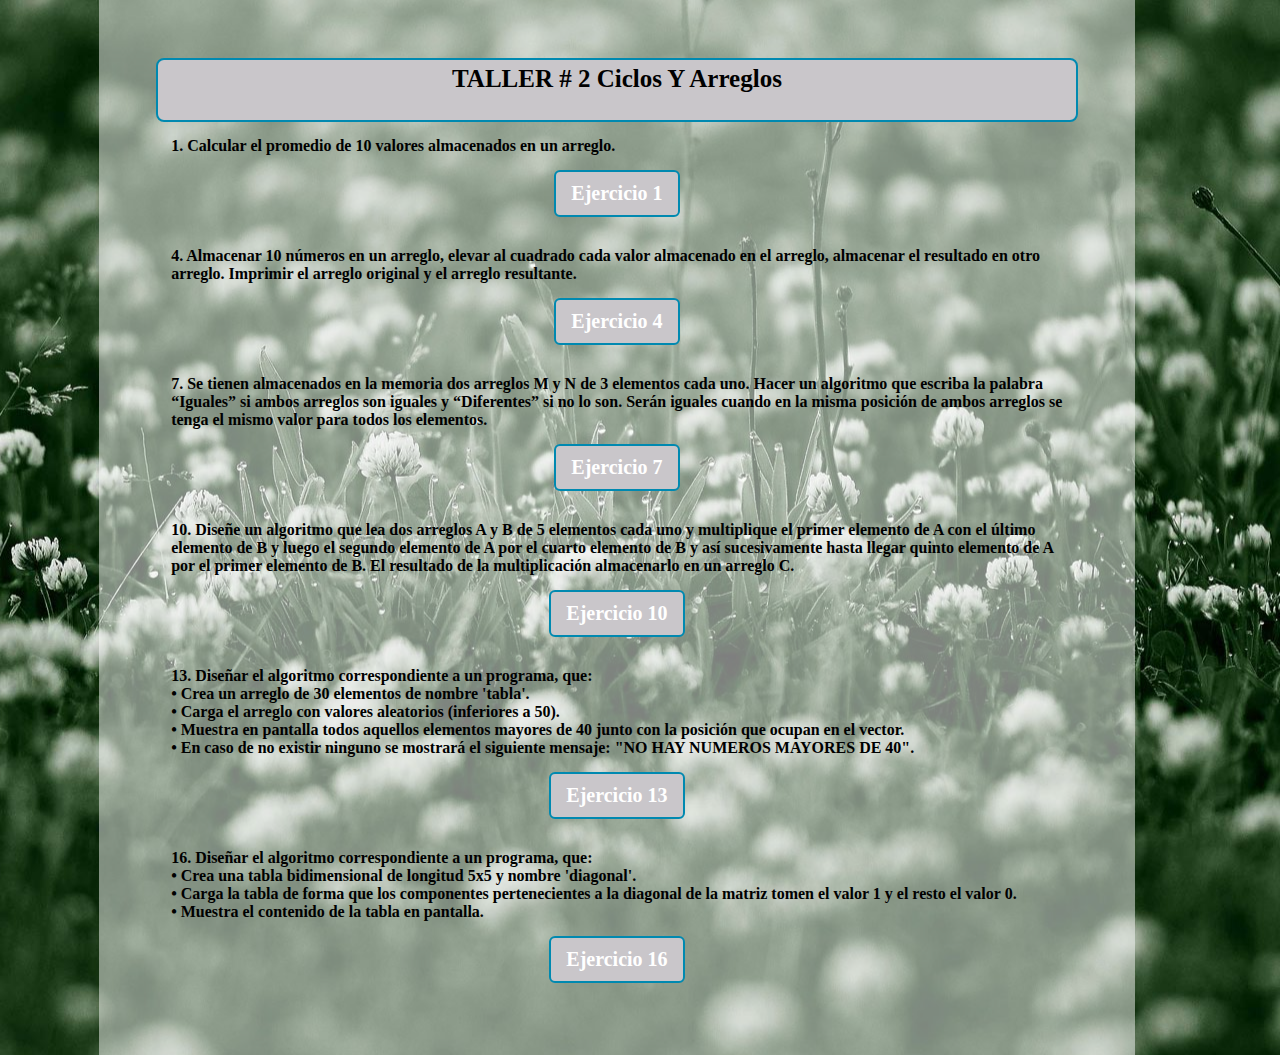
<file: Ciclos_Y_Arreglos/index.html>
<DOCTYPE html>
<html>
<head>
	<title>Ciclos Y Arreglos</title>
	<meta charset="utf-8">
	<link rel="stylesheet" type="text/css" href="css/estilos.css">
	<link rel="shortcut icon" type="imege/x-icon" href="image/hojadevida.png"/>
</head>
<body background="image/green.jpg">
	
    <div class="fondito"> 
      
			<div class="E1">TALLER # 2  Ciclos Y Arreglos</div>
			
			<div class="E3">
				<div>1. Calcular el promedio de 10 valores almacenados en un arreglo.</div>

			<div class="textito">
				<div class="boton">
				<a href="Ejercicio01.php"><input type="button" class="button" value=" Ejercicio 1 "/></a>
				</div>
			</div>
			</div>

			<div class="E3">
				<div>4. Almacenar 10 números en un arreglo, elevar al cuadrado cada valor almacenado en el arreglo, almacenar el resultado en otro</div><div>arreglo. Imprimir el arreglo original y el arreglo resultante.</div>

			<div class="textito">
				<div class="boton">
				<a href="Ejercicio04.php"><input type="button" class="button" value=" Ejercicio 4 "/></a>
				</div>
			</div>
			</div>

			<div class="E3">
				<div>7. Se tienen almacenados en la memoria dos arreglos M y N de 3 elementos cada uno. Hacer un algoritmo que escriba la palabra</div>
				<div>“Iguales” si ambos arreglos son iguales y “Diferentes” si no lo son. Serán iguales cuando en la misma posición de ambos arreglos se</div>
				<div>tenga el mismo valor para todos los elementos.</div>

			<div class="textito">
				<div class="boton">
				<a href="Ejercicio07.php"><input type="button" class="button" value=" Ejercicio 7 "/></a>
				</div>
			</div>
			</div>

			<div class="E3">
				<div>10. Diseñe un algoritmo que lea dos arreglos A y B de 5 elementos cada uno y multiplique el primer elemento de A con el último</div> 
				<div>elemento de B y luego el segundo elemento de A por el cuarto elemento de B y así sucesivamente hasta llegar quinto elemento de A</div> 
				<div>por el primer elemento de B. El resultado de la multiplicación almacenarlo en un arreglo C.</div>

			<div class="textito">
				<div class="boton">
				<a href="Ejercicio010.php"><input type="button" class="button" value=" Ejercicio 10 "/></a>
				</div>
			</div>
			</div>

			<div class="E3">
				<div>13. Diseñar el algoritmo correspondiente a un programa, que:</div>
				<div>• Crea un arreglo de 30 elementos de nombre 'tabla'.</div>
				<div>• Carga el arreglo con valores aleatorios (inferiores a 50).</div>
				<div>• Muestra en pantalla todos aquellos elementos mayores de 40 junto con la posición que ocupan en el vector.</div>
				<div>• En caso de no existir ninguno se mostrará el siguiente mensaje: "NO HAY NUMEROS MAYORES DE 40".</div>
				
			<div class="textito">
				<div class="boton">
				<a href="Ejercicio013.php"><input type="button" class="button" value=" Ejercicio 13 "/></a>
				</div>
			</div>
			</div>

			<div class="E3">
				<div>16. Diseñar el algoritmo correspondiente a un programa, que:</div>
				<div>• Crea una tabla bidimensional de longitud 5x5 y nombre 'diagonal'.</div>
				<div>• Carga la tabla de forma que los componentes pertenecientes a la diagonal de la matriz tomen el valor 1 y el resto el valor 0.</div>
				<div>• Muestra el contenido de la tabla en pantalla.</div>

			<div class="textito">
				<div class="boton">
				<a href="Ejercicio016.php"><input type="button" class="button" value=" Ejercicio 16 "/></a>
				</div>
			</div>
			</div>			
</div>
</body>
</html>
</file>
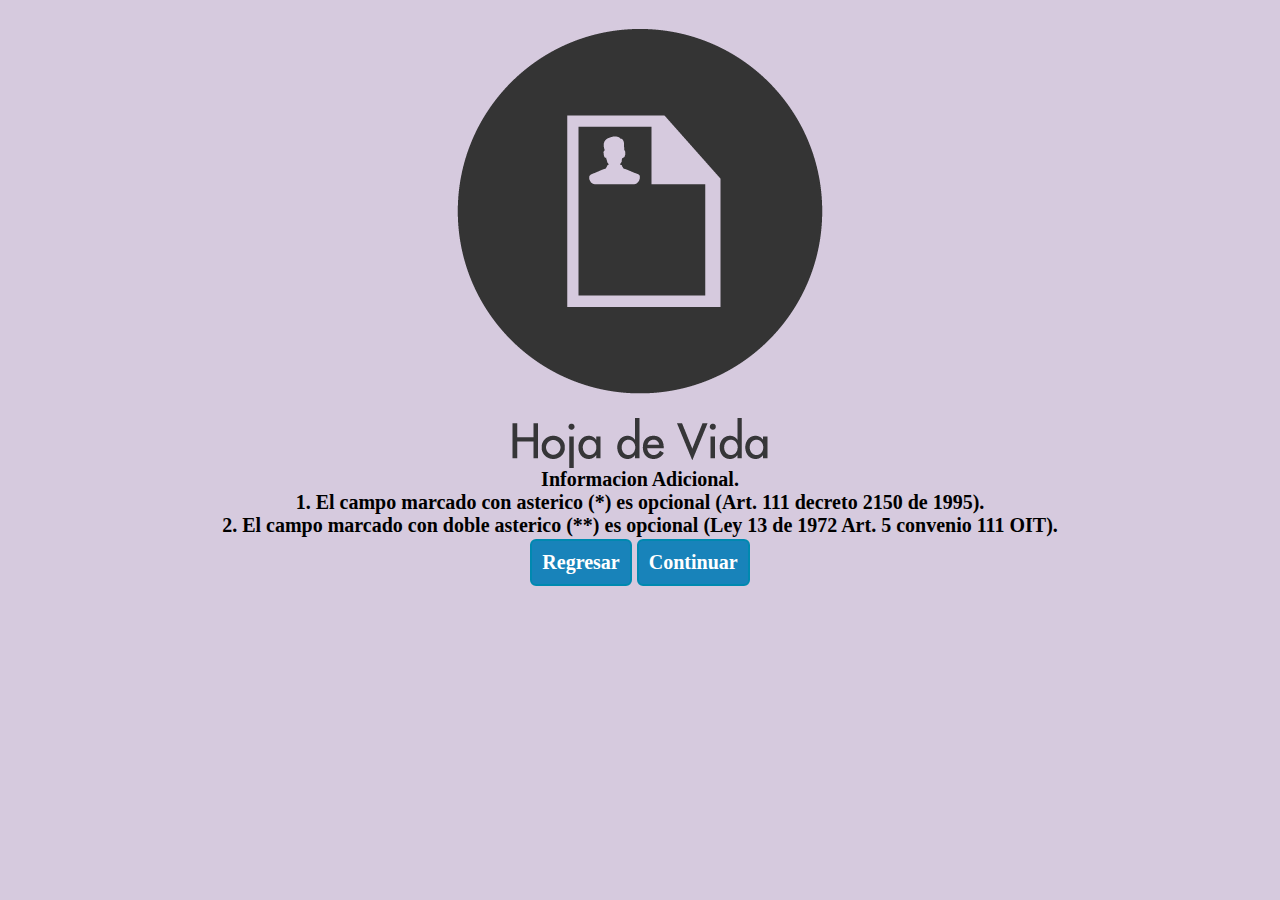
<file: Hojadevida/index.html>
<!DOCTYPE>
<html>
<head>
<meta charset="UTF-8">
	<title>Hoja De Vida</title>
	<meta charset="utf-8">
	<link rel="stylesheet" type="text/css" href="CSS/BStyle.css">
	<link rel="shortcut icon" type="imege/x-icon" href="image/hojadevida.png"/>

</head>
<body>
	<div class="info">
		<img src=image/iconohdv.png class="img2">
		<br>
		<label>
			Informacion Adicional.	
			<br>
			1. El campo marcado con asterico (*) es opcional (Art. 111 decreto 2150 de 1995).
			<br>
			2. El campo marcado con doble asterico (**) es opcional (Ley 13 de 1972 Art. 5 convenio 111 OIT).
		</label>
	</div>

	<div class="boton">
		<a href="image/enconstruccion.png"><input type="button" class="button" value="Regresar"/></a>
		<a href="hojadevida.php"><input type="button" class="button" value="Continuar"/></a>
	</div>
	
	
</body>
</html>
</file>
<file: Ciclos_Y_Arreglos/css/estilos.css>
*{
  border: 0;
  padding: 0;   
  font-weight: bold;
  box-sizing: border-box;
}
body{
  margin: auto;
  max-width: 90%;
  background-position: center;
  background-repeat: no-repeat;
  /*background-color:#BDDFD7;*/
}
div.fondito{
  width: 90%;
  padding: 5%;
  margin-left: 3%;
  background-color: hsla(161, 0%, 99%, 0.5);   
}    
.textito{
  padding-top: 15px;
  text-align: center;
} 
div.E1{
	margin: auto;
	height: 4rem;	
	padding: 5px;
	color: black;
	font-size: 25;
	text-align: center;
	font-family: Arial Black;
	border: 2px solid #0089b0;
	background-color: #C9C6CA;
	border-radius: 8px;
}
div.E2{
	margin: 2px;
	color: black;
	font-size: 20;
	text-align: center;
	font-family: Batang;
	font-weight:bold;	
}
div.E3{ 
	text-align: left;
	padding: 15px;
}
div.botones{
	padding: 2rem;
	text-align: center; 
	border-color: transparent;
	}
	.button{
    color: #fff;
    padding: 10px;
    font-size: 20px;
    font-weight: 600;
    border-radius: 6px;
	font-family: Tahoma;
    background-color: #C9C6CA; 
    border: 2px solid #0089b0;
	}
	.button:hover{
    color: #1883ba;
    background-color: #fff;    
	}
</file>
<file: Hojadevida/CSS/BStyle.css>
div{
    margin: 2px;
    font-size: 20;
    font-weight: bold;
    text-align: center;
    font-family: Trebuchet MS;
}
body{
    background-color: #D6CADE;
}
.button{
    color: red;
    color: #fff;
    padding: 10px;
    font-size: 20px;
    font-weight: 600;
    border-radius: 6px;
    background-color: #1883ba; 
    border: 2px solid #0089b0;
    font-family: Trebuchet MS;
}
.button:hover{
    color: #1883ba;
    background-color: #fff;
}
</file>
